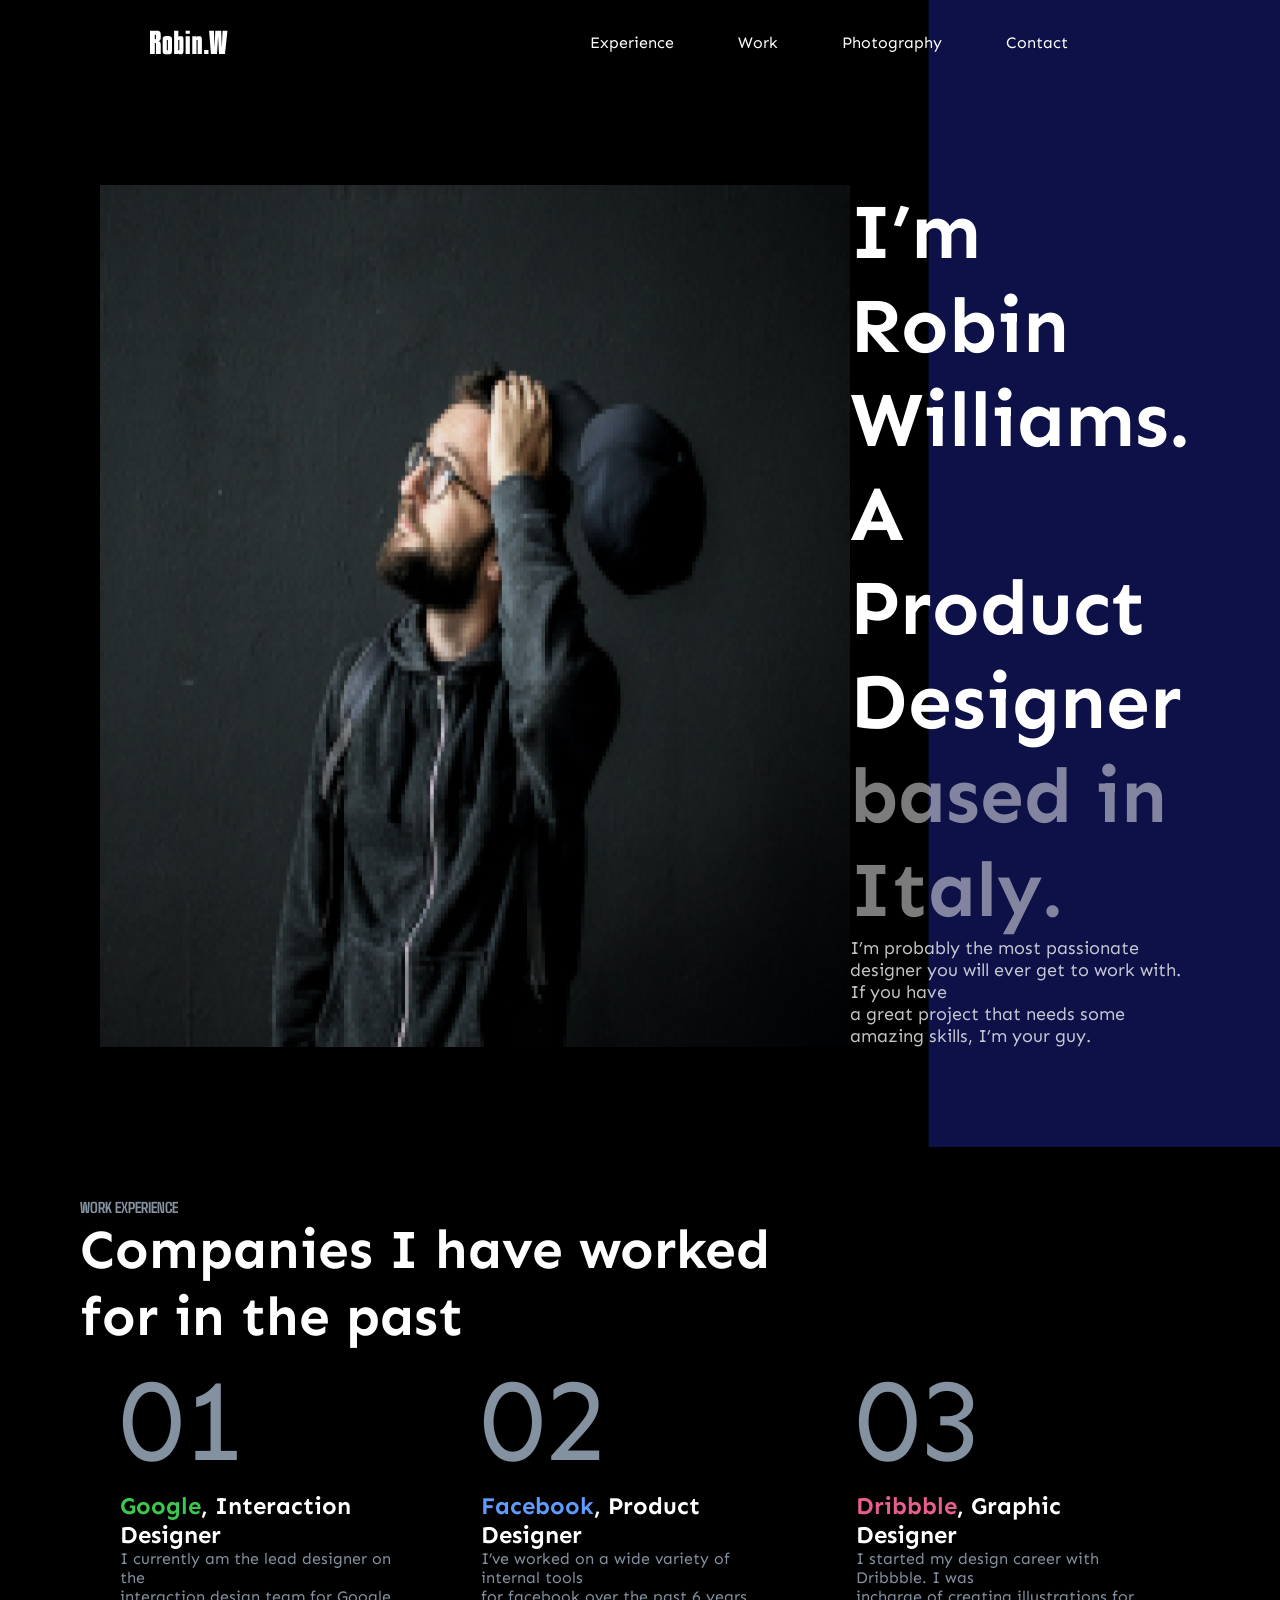
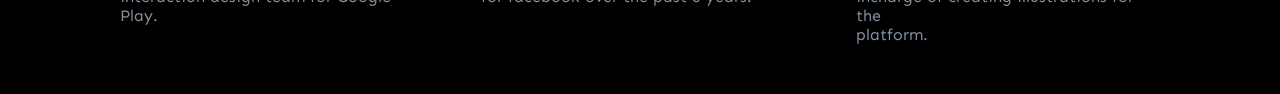
<file: index.html>
<!DOCTYPE html>
<html lang="en">
<head>
    <meta charset="UTF-8">
    <meta name="viewport" content="width=device-width, initial-scale=1.0">
    <title>Document</title>
    <link rel="stylesheet" href="main.css">
    <link rel="preconnect" href="https://fonts.googleapis.com">
<link rel="preconnect" href="https://fonts.gstatic.com" crossorigin>
<link href="https://fonts.googleapis.com/css2?family=Sen:wght@400..800&display=swap" rel="stylesheet">
<link rel="preconnect" href="https://fonts.googleapis.com">
<link rel="preconnect" href="https://fonts.gstatic.com" crossorigin>
<link href="https://fonts.googleapis.com/css2?family=Agdasima:wght@400;700&family=Sen:wght@400..800&display=swap" rel="stylesheet">
</head>
<body>
    <header>
        <img src="img/Vector.svg" alt="">
        <div class="header__links">
        <a href="#">Experience</a>
        <a href="#">Work</a>
        <a href="#">Photography</a>
        <a href="#">Contact</a>
    </div>
    </header>
    <section class="label">
        <div class="label__group">
            <img src="img/Rectangle 37.jpg" alt="">
            <div class="label__group-heading">
                <h1>I’m Robin Williams.<br> A Product Designer<br><span style="color: #ffffff7c !important;">based in Italy.</span></h1>
                <p>I’m probably the most passionate designer you will ever get to work with. If you have<br> a great project that needs some amazing skills, I’m your guy.</p>
            </div>
        </div>
    </section>
    <section class="work">
        <h3>WORK EXPERIENCE</h3>
        <H1>Companies I have worked<br>for in the past</H1>
        <div class="work__group">
            <div class="work__group-select">
                <p class="work__group-number">01</p>
                <p class="work__group-title"> <span style="color: #3CC74E;"> Google</span>, Interaction Designer</p>
                <p class="work__group-about">I currently am the lead designer on the<br> interaction design team for Google Play.</p>
            </div>
            <div class="work__group-select">
                <p class="work__group-number">02</p>
                <p class="work__group-title"><span style="color: #609BFF;">Facebook</span>, Product Designer</p>
                <p class="work__group-about">I’ve worked on a wide variety of internal tools<br> for facebook over the past 6 years.</p>
            </div>
            <div class="work__group-select">
                <p class="work__group-number">03</p>
                <p class="work__group-title"><span style="color: #E95D90;">Dribbble</span>, Graphic Designer</p>
                <p class="work__group-about">I started my design career with Dribbble. I was <br>incharge of creating illustrations for the<br> platform.</p>
            </div>
        </div>
    </section>
</body>
</html>
</file>
<file: main.css>
*{
    box-sizing: border-box;
    margin: 0;
}
h1 {
    font-family: 'Sen';
    font-size: 78px;
    font-weight: 700;
}
h3 {
    font-family: 'Sen';
}

p {
    font-size: 18px;
    font-family: 'Sen';
    font-weight: 400;
    color:#ffffffc2;
}
header {
    display: flex;
    justify-content: space-around;
}
header img {
    width: 78px;
}
.header__links a{
    padding: 35px 30px;
    font-family: 'Sen';
    font-size: 16px;
    font-weight: 400;
    color: #fff;
    text-decoration: none;
    outline: none;
}   
.header__links{
    padding: 33px;
}
body {
    background-image: url(img/background.png);
    background-repeat: no-repeat;
    background-size: cover;
}

.label h1 {
    font-size: 78px;
    color: #fff;
}
.label__group {
    display: flex;
    justify-content: space-around;
}
.label {
    margin: 100px;
}

.header__links a:hover {
    background-color: #5221E6;
}
.work h3 {
    font-family: 'Agdasima';
    font-size: 16px;
    font-weight: 700;
    color: #8491A0;
}
.work h1 {
    color: #fff;
    font-size: 55px;
}
.work__group  {
    display: flex;
    justify-content: flex-start;
}
.work__group-number {
    font-size: 117px;
    display: inline;
    font-family: 'Sen';
    font-weight: 400;
    color: #8491A0;
}
.work__group-select {
    padding: 0 40px;
}
.work__group-title {
    font-family: 'Sen';
    font-size: 24px;
    font-weight: 700;
    color: #fff;
}
.work__group-about{
    font-family: 'Sen';
    font-size: 16px;
    font-weight: 400;
    color: #8491A0;
}
.work {
    padding: 50px 80px;
    background-color: #000;
}
</file>
